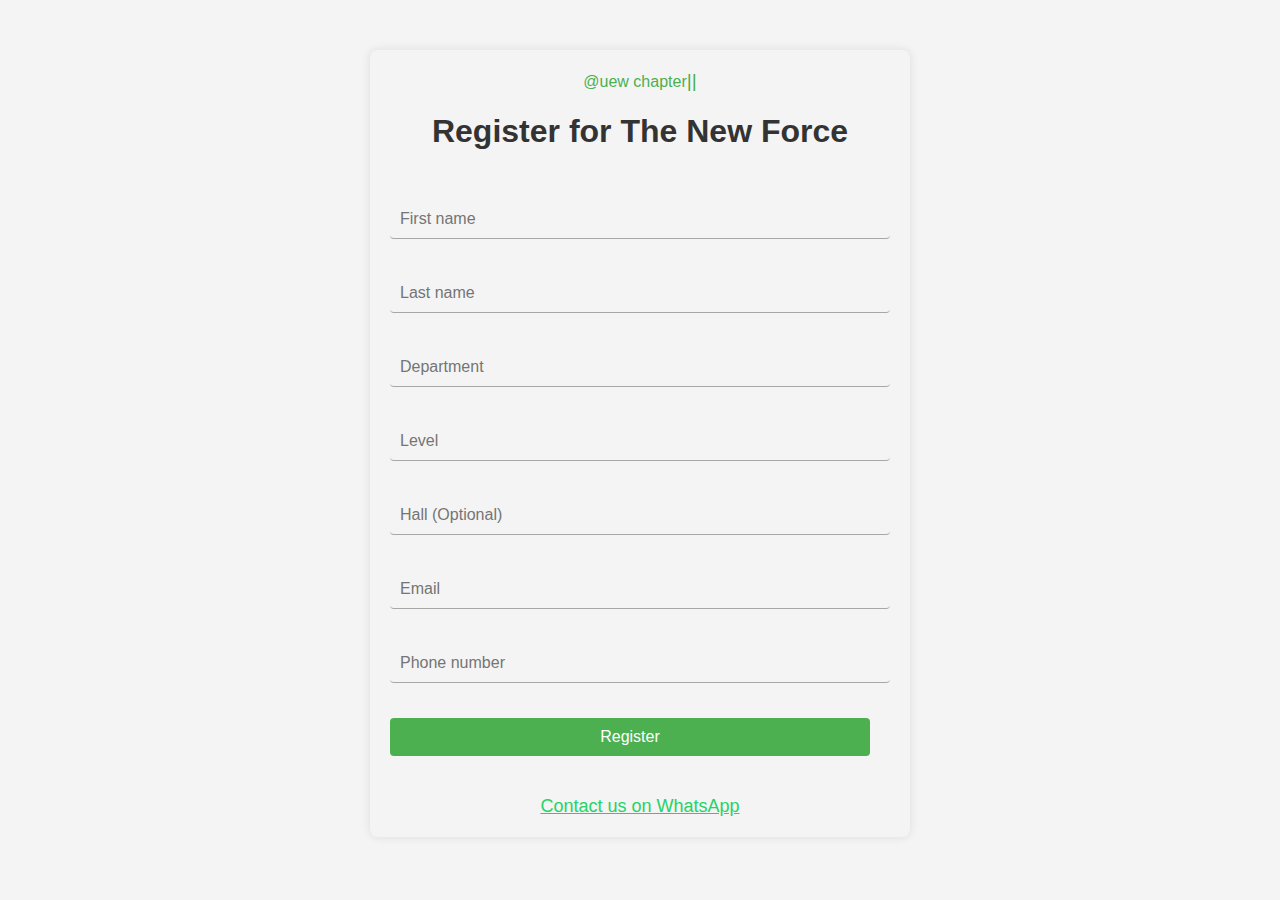
<file: index.html>
<!DOCTYPE html>
<html lang="en">

<head>
    <meta charset="UTF-8">
    <meta name="viewport" content="width=device-width, initial-scale=1.0">
    <title>The New Force - User Registration</title>
    <link rel="stylesheet" href="index.css">
</head>

<body>
    <div class="container">
        <h4>@uew chapter<big>||</big></h4>
        <h1>Register for The New Force</h1>
        <form id="form" method="POST">
            <div class="form-group">
                <input type="text" id="first-name" name="first-name" required placeholder="First name">
            </div>
            <div class="form-group">
                <input type="text" id="last-name" name="last-name" required placeholder="Last name">
            </div>
            <div class="form-group">
                <input type="text" id="department" name="department" required placeholder="Department">
            </div>
            <div class="form-group">
                <input type="tel" id="level" name="level" required placeholder="Level" minlength="3" maxlength="3">
            </div>
            <div class="form-group">
                <!-- <label for="hall">Are you at the hall?</label> -->
                <!-- <select name="hall" id="hall"></select> -->
                <input type="text" id="hall" name="hall" placeholder="Hall (Optional)">
            </div>
            <div class="form-group">
                <input type="email" id="email" name="email" required placeholder="Email">
            </div>
            <div class="form-group">
                <input type="tel" id="phone" name="phone" required placeholder="Phone number" minlength="10" maxlength="10">
            </div>
            <div class="form-group">
                <input id="submit-btn" type="submit" value="Register">
            </div>
        </form>
        <div class="whatsapp-contact">
            <a href="https://wa.me/+233247098016" target="_blank">
                Contact us on WhatsApp
            </a>
        </div>
    </div>

    <div id="confirm-registration" style="display: none;">
        <h2>Registered successfully</h2>
        <button id="ok-btn">OK</button>
    </div>

    <div id="invite" style="display: none;">
        <p>Please you can copy and send the link to other members to join😊<p>
            <div id="link-container">
                <p id="link-txt">http://127.0.0.1:5500/index.html</p>
                <button id="copy-btn">Copy</button>
            </div>
            <a href="index.html" style="text-decoration: none;">Home</a>
            
    </div>

    <script src="index.js"></script>
</body>

</html>
</file>
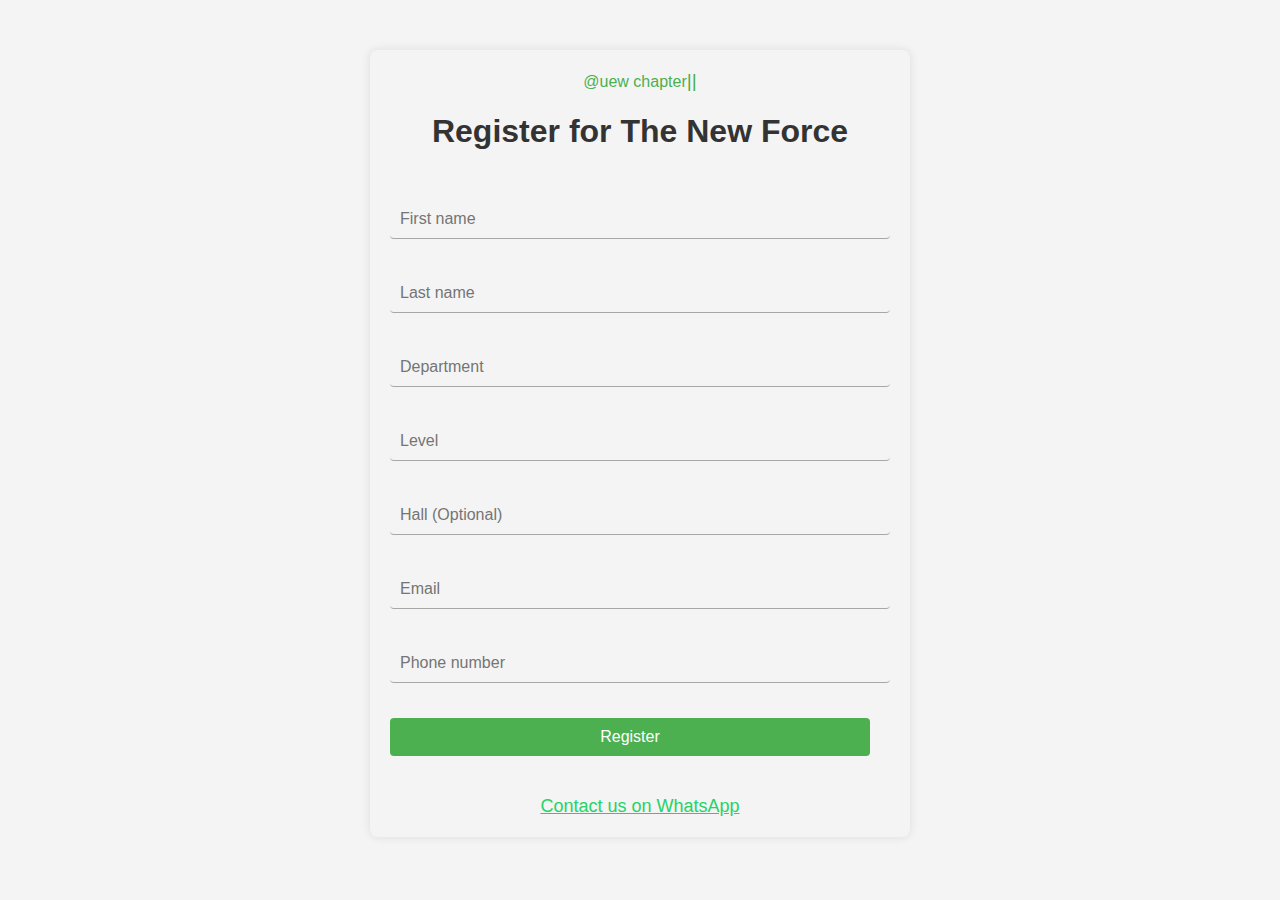
<file: registration.html>
<!DOCTYPE html>
<html lang="en">

<head>
    <meta charset="UTF-8">
    <meta name="viewport" content="width=device-width, initial-scale=1.0">
    <title>The New Force - User Registration</title>
    <link rel="stylesheet" href="registration.css">
</head>

<body>
    <div class="container">
        <h4>@uew chapter<big>||</big></h4>
        <h1>Register for The New Force</h1>
        <form id="form" method="POST">
            <div class="form-group">
                <input type="text" id="first-name" name="first-name" required placeholder="First name">
            </div>
            <div class="form-group">
                <input type="text" id="last-name" name="last-name" required placeholder="Last name">
            </div>
            <div class="form-group">
                <input type="text" id="department" name="department" required placeholder="Department">
            </div>
            <div class="form-group">
                <input type="tel" id="level" name="level" required placeholder="Level" minlength="3" maxlength="3">
            </div>
            <div class="form-group">
                <!-- <label for="hall">Are you at the hall?</label> -->
                <!-- <select name="hall" id="hall"></select> -->
                <input type="text" id="hall" name="hall" placeholder="Hall (Optional)">
            </div>
            <div class="form-group">
                <input type="email" id="email" name="email" required placeholder="Email">
            </div>
            <div class="form-group">
                <input type="tel" id="phone" name="phone" required placeholder="Phone number" minlength="10" maxlength="10">
            </div>
            <div class="form-group">
                <input id="submit-btn" type="submit" value="Register">
            </div>
        </form>
        <div class="whatsapp-contact">
            <a href="https://wa.me/+233247098016" target="_blank">
                Contact us on WhatsApp
            </a>
        </div>
    </div>

    <div id="confirm-registration" style="display: none;">
        <h2>Registered successfully</h2>
        <button id="ok-btn">OK</button>
    </div>

    <div id="invite" style="display: none;">
        <p>Please you can copy and send the link to other members to join😊<p>
            <div id="link-container">
                <p id="link-txt">http://127.0.0.1:5500/registration.html</p>
                <button id="copy-btn">Copy</button>
            </div>
            <a href="registration.html" style="text-decoration: none;">Home</a>
            
    </div>

    <script src="registration.js"></script>
</body>

</html>
</file>
<file: index.css>
body {
    font-family: Arial, sans-serif;
    background-color: #f4f4f4;
    margin: 0;
    padding: 0;
}

.container {
    max-width: 500px;
    margin: 50px auto;
    /* background: white; */
    padding: 20px;
    box-shadow: 0 0 10px rgba(0, 0, 0, 0.1);
    border-radius: 8px;
    animation: container-display 2s ease;
}
@keyframes container-display {
    from{
        opacity: 0;
    }
}

.container h4 {
    text-align: center;
    color: #4CAF50;
    font-weight: normal;
    margin-top: 0;
}

.container h1 {
    text-align: center;
    color: #333;
    margin-bottom: 50px;
}

.form-group {
    margin-bottom: 15px;
}

.form-group label {
    display: block;
    margin-bottom: 5px;
    color: #333;
}

.form-group input {
    width: calc(100% - 20px);
    padding: 10px;
    margin-bottom: 20px;
    font-size: 16px;
    border-top: none;
    border-bottom: 1px solid rgb(167, 167, 167);
    border-left: none;
    border-right: none;
    border-radius: 4px;
    background-color: #f4f4f4;
}
.form-group input:focus{
    border: 2px solid green;
}

.form-group input[type="submit"] {
    width: calc(100% - 20px);
    background-color: #4CAF50;
    color: white;
    border: none;
    cursor: pointer;
}

.form-group input[type="submit"]:hover {
    background-color: #45a049;
}

#confirm-registration{
    position: absolute;
    top: 50%;
    left: 50%;
    transform: translate(-50%, -50%);
    padding-left: 15px;
    padding-right: 15px;
    color: black;
    font-weight: normal;
    text-align: center;
    align-content: center;
    box-shadow: 0 0 10px rgba(0, 0, 0, 0.1);
    animation: confirm-display 2s ease;
}
@keyframes confirm-display {
    from{
        opacity: 0;
    }
}

#ok-btn{
    width: 50px;
    margin-bottom: 10px;
    padding: 3px;
    color: white;
    background-color: #25D366;
    border: 2px solid white;
    font-size: 15px;
    font-weight: bold;
}
#ok-btn:hover{
    background-color: #1ac057;
}

#invite{
    position: absolute;
    top: 50%;
    left: 50%;
    transform: translate(-50%, -50%);
    padding-left: 15px;
    padding-right: 15px;
    color: green;
    font-weight: bold;
    text-align: center;
    align-content: center;
    box-shadow: 0 0 10px rgba(0, 0, 0, 0.1);
    animation: invite-display 2s ease;
}
@keyframes invite-display {
    from{
        opacity: 0;
    }
}

#link-container{
    display: block;
    text-align: center;
    display: flex;
    justify-content: center;
    flex-direction: row;
    flex-wrap: wrap;
    align-items: center;
}
#link-txt{
    border: 1px solid grey;
    text-align: center;
    width: fit-content;
    padding: 5px;
    color: black;
    background-color: gainsboro;
}
#copy-btn{
    border: 1px solid rgb(180, 180, 180);
    font-size: 15px;
    margin-left: 5px;
    padding: 4px;
}

#copy-btn:hover{
    background-color: rgb(226, 226, 226);
}

.whatsapp-contact {
    text-align: center;
    margin-top: 20px;
}

.whatsapp-contact a {
    color: #25D366;
    font-size: 18px;
}
</file>
<file: registration.css>
body {
    font-family: Arial, sans-serif;
    background-color: #f4f4f4;
    margin: 0;
    padding: 0;
}

.container {
    max-width: 500px;
    margin: 50px auto;
    /* background: white; */
    padding: 20px;
    box-shadow: 0 0 10px rgba(0, 0, 0, 0.1);
    border-radius: 8px;
    animation: container-display 2s ease;
}
@keyframes container-display {
    from{
        opacity: 0;
    }
}

.container h4 {
    text-align: center;
    color: #4CAF50;
    font-weight: normal;
    margin-top: 0;
}

.container h1 {
    text-align: center;
    color: #333;
    margin-bottom: 50px;
}

.form-group {
    margin-bottom: 15px;
}

.form-group label {
    display: block;
    margin-bottom: 5px;
    color: #333;
}

.form-group input {
    width: calc(100% - 20px);
    padding: 10px;
    margin-bottom: 20px;
    font-size: 16px;
    border-top: none;
    border-bottom: 1px solid rgb(167, 167, 167);
    border-left: none;
    border-right: none;
    border-radius: 4px;
    background-color: #f4f4f4;
}
.form-group input:focus{
    border: 2px solid green;
}

.form-group input[type="submit"] {
    width: calc(100% - 20px);
    background-color: #4CAF50;
    color: white;
    border: none;
    cursor: pointer;
}

.form-group input[type="submit"]:hover {
    background-color: #45a049;
}

#confirm-registration{
    position: absolute;
    top: 50%;
    left: 50%;
    transform: translate(-50%, -50%);
    padding-left: 15px;
    padding-right: 15px;
    color: black;
    font-weight: normal;
    text-align: center;
    align-content: center;
    box-shadow: 0 0 10px rgba(0, 0, 0, 0.1);
    animation: confirm-display 2s ease;
}
@keyframes confirm-display {
    from{
        opacity: 0;
    }
}

#ok-btn{
    width: 50px;
    margin-bottom: 10px;
    padding: 3px;
    color: white;
    background-color: #25D366;
    border: 2px solid white;
    font-size: 15px;
    font-weight: bold;
}
#ok-btn:hover{
    background-color: #1ac057;
}

#invite{
    position: absolute;
    top: 50%;
    left: 50%;
    transform: translate(-50%, -50%);
    padding-left: 15px;
    padding-right: 15px;
    color: green;
    font-weight: bold;
    text-align: center;
    align-content: center;
    box-shadow: 0 0 10px rgba(0, 0, 0, 0.1);
    animation: invite-display 2s ease;
}
@keyframes invite-display {
    from{
        opacity: 0;
    }
}

#link-container{
    display: block;
    text-align: center;
    display: flex;
    justify-content: center;
    flex-direction: row;
    flex-wrap: wrap;
    align-items: center;
}
#link-txt{
    border: 1px solid grey;
    text-align: center;
    width: fit-content;
    padding: 5px;
    color: black;
    background-color: gainsboro;
}
#copy-btn{
    border: 1px solid rgb(180, 180, 180);
    font-size: 15px;
    margin-left: 5px;
    padding: 4px;
}

#copy-btn:hover{
    background-color: rgb(226, 226, 226);
}

.whatsapp-contact {
    text-align: center;
    margin-top: 20px;
}

.whatsapp-contact a {
    color: #25D366;
    font-size: 18px;
}
</file>
